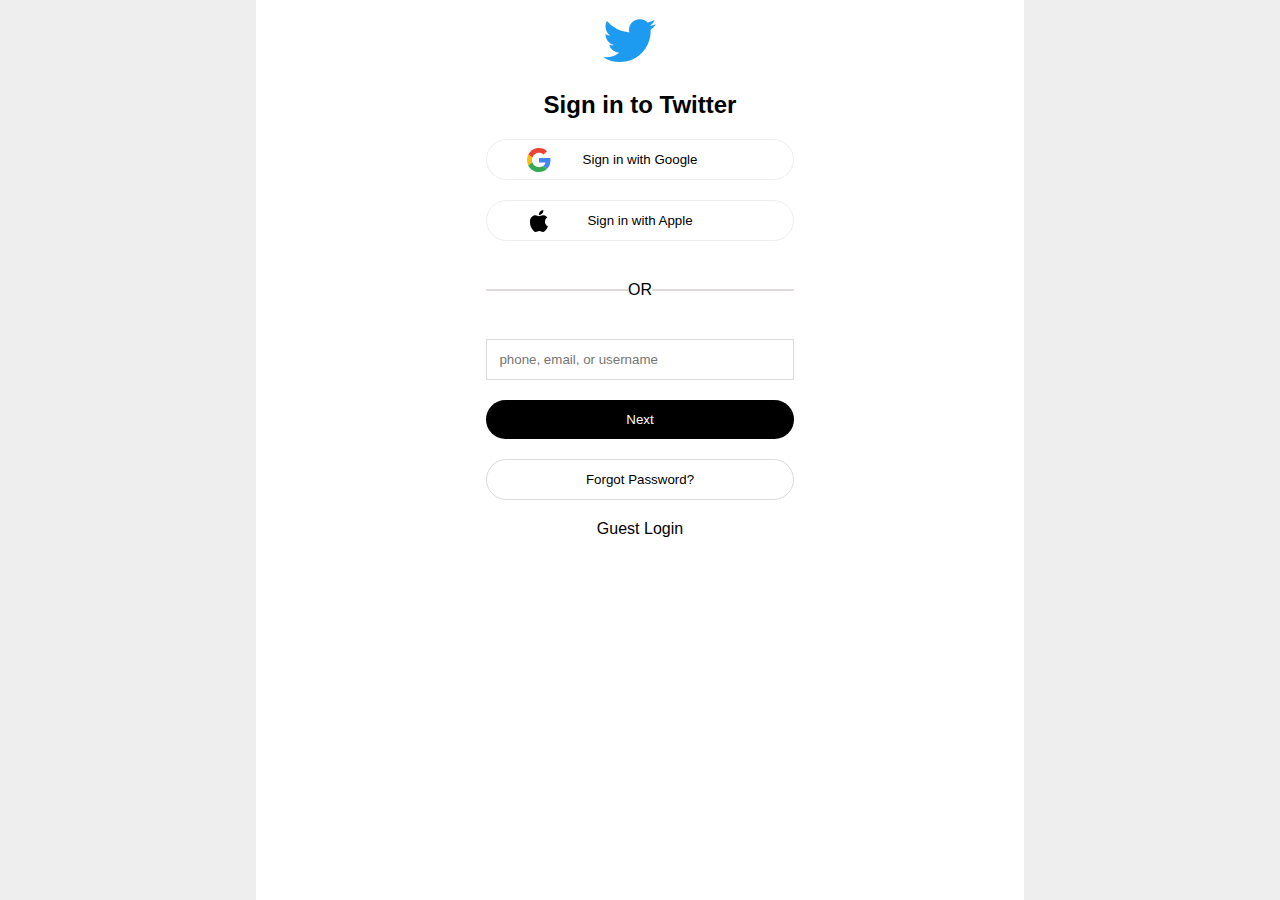
<file: index.html>
<!DOCTYPE html>
<html lang="en">
<head>
    <meta charset="UTF-8">
    <meta http-equiv="X-UA-Compatible" content="IE=edge">
    <meta name="viewport" content="width=device-width, initial-scale=1.0">
    <link rel="stylesheet" href="https://cdnjs.cloudflare.com/ajax/libs/font-awesome/4.7.0/css/font-awesome.min.css">
    <link rel="stylesheet" href="./css/index.css">
    <title>Document</title>
</head>
<body>
    <main class="box">
    <section class="box_container">
        <i class="fa fa-twitter tweety" aria-hidden="true"></i>
        <h2>Sign in to Twitter</h2>
        <div class="sign_in_btn">
        <button class="sign_in_google"><svg version="1.1" xmlns="http://www.w3.org/2000/svg" viewBox="0 0 48 48" class="LgbsSe-Bz112c"><g><path fill="#EA4335" d="M24 9.5c3.54 0 6.71 1.22 9.21 3.6l6.85-6.85C35.9 2.38 30.47 0 24 0 14.62 0 6.51 5.38 2.56 13.22l7.98 6.19C12.43 13.72 17.74 9.5 24 9.5z"></path><path fill="#4285F4" d="M46.98 24.55c0-1.57-.15-3.09-.38-4.55H24v9.02h12.94c-.58 2.96-2.26 5.48-4.78 7.18l7.73 6c4.51-4.18 7.09-10.36 7.09-17.65z"></path><path fill="#FBBC05" d="M10.53 28.59c-.48-1.45-.76-2.99-.76-4.59s.27-3.14.76-4.59l-7.98-6.19C.92 16.46 0 20.12 0 24c0 3.88.92 7.54 2.56 10.78l7.97-6.19z"></path><path fill="#34A853" d="M24 48c6.48 0 11.93-2.13 15.89-5.81l-7.73-6c-2.15 1.45-4.92 2.3-8.16 2.3-6.26 0-11.57-4.22-13.47-9.91l-7.98 6.19C6.51 42.62 14.62 48 24 48z"></path><path fill="none" d="M0 0h48v48H0z"></path></g></svg>Sign in with Google</button>
        <button class="sign_in_apple"><svg viewBox="0 0 24 24" aria-hidden="true" class="r-18jsvk2 r-4qtqp9 r-yyyyoo r-z80fyv r-1d4mawv r-dnmrzs r-bnwqim r-1plcrui r-lrvibr r-19wmn03"><g><path d="M16.365 1.43c0 1.14-.493 2.27-1.177 3.08-.744.9-1.99 1.57-2.987 1.57-.12 0-.23-.02-.3-.03-.01-.06-.04-.22-.04-.39 0-1.15.572-2.27 1.206-2.98.804-.94 2.142-1.64 3.248-1.68.03.13.05.28.05.43zm4.565 15.71c-.03.07-.463 1.58-1.518 3.12-.945 1.34-1.94 2.71-3.43 2.71-1.517 0-1.9-.88-3.63-.88-1.698 0-2.302.91-3.67.91-1.377 0-2.332-1.26-3.428-2.8-1.287-1.82-2.323-4.63-2.323-7.28 0-4.28 2.797-6.55 5.552-6.55 1.448 0 2.675.95 3.6.95.865 0 2.222-1.01 3.902-1.01.613 0 2.886.06 4.374 2.19-.13.09-2.383 1.37-2.383 4.19 0 3.26 2.854 4.42 2.955 4.45z"></path></g></svg>Sign in with Apple</button>


        <div class="divider">OR</div>

        <input type="text" name="" id="sign_in_input" placeholder="phone, email, or username" >

        <button class="next">Next</button>
        <button class="forgot_pass">Forgot Password?</button>

        <a href="main_page.html" class="guest_login">Guest Login</a>
        </div>

    </section>
</main>
</body>
</html>
</file>
<file: css/index.css>
*{
    margin:0;
    padding:0;
    box-sizing: border-box;
}

body{
    font-family: 'Segoe UI', Tahoma, Geneva, Verdana, sans-serif;
}

:root{
    --blue: #147df5;
    --light-blue: #e7e7e8;
}

a{
    text-decoration: none;
}



.wrapper {
    display: grid;
    grid-template-columns: auto auto auto;
}

.container {
    margin-left: 52px;
}

.content {
    width: 600px;
    height: 400px;
    margin-left:300px;
    margin-top: -10px;
}



.logo {
    height: 40px;
    width: 40px;
    margin-bottom: 15px;
}


.post-box {
    border: 1px solid rgb(235, 238, 240);
}

.post-box-tweet {
    display: flex;
    flex-direction: row;
    justify-content: space-between;
    margin-bottom: 10px;
    margin-top: 10px;
}

.post-box-image {
    display: flex;
    padding-top: 10px;
    padding-left: 10px;
}

.post-box-image img {
    height: 50px;
    width: 50px;
    border-radius: 50%;
}

.post-box-image input {
    height: 50px;
    width: 100%;
    border: transparent;
    margin-left: 20px;
    padding: 0px 0px 20px 0px;
}

.inp-btns {
    display: flex;
    flex-direction: row;
    margin-left: 50px;
}

.inp-btns button{
    height: 40px;
    width: 40px;
    background: transparent;
    border: transparent;
}

.inp-btns button:hover { 
    border-radius: 50%;
    background: rgba(218, 114, 29, 0.1);
}

.tweet-post-btn {
    border-radius: 20px;
    height: 40px;
    width: 80px;
    margin-right: 5px;
    background:rgb(29, 161, 242);
    border: transparent;
    color:rgb(235, 238, 240);
    font-weight: 700;
}

.tweet-post-text {
    box-sizing: border-box;
    padding: 10px 0px 30px 20px;
    outline: none;
    border: none;
    resize: none;
    width: 100%;
    height: 80px;
    overflow: -moz-hidden-unscrollable;
    font-size: 19px;
    font-weight: 450;
    font-family: Arial, Helvetica, sans-serif;
}

.tweet-post-text:focus {
    border-bottom: 1px solid rgb(235, 238, 240);
}

.tweet-post-text::-webkit-scrollbar {
    width: 10px;
    background: rgb(29, 161, 242);
    border-radius: 5px;
}

.tweet-post-text::placeholder {
    color: #5c748b;
}

.tweets {
    width: 600px;
    display: flex;
    flex-direction: row;
    border: 1px solid rgb(235, 238, 240);
}

.tweets:hover {
    background: rgb(235, 238, 240);
}

.tweet-profile-image {
    height: 100%;
    width: 80px;
    display: flex;
    flex-direction: column;
    justify-content: flex-start;
}

.tweet-profile-image img {
    height: 50px;
    width: 50px;
    border-radius: 50%;
    padding: 10px;
}

.tweet {
    width: 100%;
    display: flex;
    flex-direction: column;
    margin-right: 10px;

}



.tweet-user-info {
    display: flex;
    justify-content: space-between;
}

.tweet-header {
    display: flex;
    flex-direction: row;
    align-items: center;
    justify-content: space-between;
}

.tweet-image {
    margin-top: 10px;
}

.tweet-image img {
    box-sizing: border-box;
    height: 200px;
    width: 100%;
    border-radius: 10px;
}

.tweet-three-dots-menu button{
    height: 20px;
    width: 40px;
    border-radius: 10px;
    background: transparent;
    border: transparent;
    padding: 5px;
}

.tweet-three-dots-menu button:hover {
    background: rgb(235, 238, 240);
}
 
#tweet-edit {
    height: 20px;
    width: 50px;
}

#tweet-delete {
    height: 20px;
    width: 50px;

}

#tweet-edit:hover, #tweet-delete:hover{
    cursor:pointer;
    color:blue;
}

.hidden{
    display: none;
}

.three_dots{
    cursor: pointer;
    color:grey;
}

.options_edit_delete li{
    list-style: none;
}

.options_edit_delete{
    position: absolute;
}

/* third section css starts here  */

.third_part{
    height:max-content;

}

.search_box{
    display: flex;
    justify-content: center;
    align-items: center;
    margin-top: 5px;

    margin-left: 46px;
     position: sticky;
    margin:10px;
    padding-bottom: 1rem;
    top:0;
    z-index: 1000;
 


}

#search{
    padding:12px;
    background-color:#e7e7e8;
    border:none;
    border-top-right-radius: 30px ;
    border-bottom-right-radius: 30px ;
    font-size: 21px;
    outline: none;
    height: 50px;
}

.fa-search{

    padding:12px;
    background-color:#e7e7e8;
    border:none;
    border-top-left-radius: 30px ;
    border-bottom-left-radius: 30px ;
    color:grey;
     height:50px

}

.trending{
    display: flex;
    flex-direction: column;
    justify-content: center;
    align-items:flex-start;
    border:1px solid red;
    width:56%;
    margin:0 auto;
    background-color: #e7e7e8;
    margin-top: 10px;
}

button{
    cursor:pointer;
}




/* login page css */

.box{
    background-color: #eee;
    width:100vw;
    height: 100vh;
}

.box_container{
    width:60%;
    margin:0 auto;
    background-color: white;
    height: 100vh;

}

.box_container i{
    position: relative;
    left:50%;
    transform: translate(-50%);
    font-size: 60px;
    color:rgb(29, 155, 240);
}

.box_container h2{
    text-align: center;
}

.sign_in_btn{
    display: flex;
    flex-direction: column;
    width:40%;
    margin:0 auto;
    margin-top: 20px;
}

.sign_in_google{
    margin-bottom: 20px;
    
}

.sign_in_google, .sign_in_apple{
    padding:12px;
    background-color: transparent;
    border:1px solid #eee;
    border-radius: 50px;
    position: relative;
}

svg{
    position: absolute;
    top:50%;
    left:25%;
    transform: translate(-25%,-50%);
    height: 24px;
    width:24px;
}

.divider {
    display: flex;
    align-items: center;
    text-align: center;
    margin-top: 40px;

  }


  
  /* To show the lines on right 
  and left sides of the text */
  .divider::after,
  .divider::before {
    content: "";
    border: 1px solid rgb(223, 218, 218);
    flex: 1;
  }

  #sign_in_input{
    border:1px solid rgb(223, 218, 218);
    padding:12px;
    outline: none;
    margin-top: 40px;

  }

  .next{
    

    margin-top: 20px;
    padding:12px;
    background-color: black;
    color:white;
    border:none;
    border-radius: 50px;
  }

  .forgot_pass{
    margin-top: 20px;
    padding:12px;
    background-color: transparent;
    border:1px solid rgb(223, 218, 218);
    border-radius: 50px;
  }

  .guest_login{
    text-decoration: none;
    text-align: center;
    margin-top: 20px;
    color:black;
  }

  .guest_login:hover{
    color:blue;
    text-decoration: underline;
  }


/* LEFT SIDE */
#left_part{
    margin-left: 50px;
    position: fixed;
    top:0;
    left:0;

}

.logo a i{
    color: var(--blue);
    font-size: 30px;
}

.menu_list{
    font-size: 15px;
    font-weight: 600;
    width: fit-content;
    border-radius: 50px;
    margin: 5px;
}

.menu_list.active a{
    color: var(--blue);
}

.for_hover{
    padding:12px;
}

.for_hover:hover{
    background-color: var(--light-blue);
    padding:12px;
}
.fa-twitter{
 padding:20px;
 margin-left: -10px;
 margin-top: -9px;
 
}
.fa-twitter:hover{
    background-color: #e8f5fd;
    padding:20px;
    border-radius: 200px;

  
}

.menu_list:hover a{
    color: var(--blue);
}

.menu_list a{
    color: black;
}

.menu_list i{
    margin-right: 10px;
}



.menu_list:hover .fa-ellipsis-h{
    border: 3px solid var(--blue);
}

#left_part button{
    border: none;
    background-color: var(--blue);
    color: white;
    width: 200px;
    padding: 20px 40px;
    margin-top: 15px;
    border-radius: 50px;
    font-size: 20px;
    cursor: pointer;
}

#user{
    display: flex;
    justify-content: center;
    align-items: center;
    margin-bottom: 20px;
    border-radius: 50px;
    padding: 10px;
    cursor: pointer;
}

#user:hover{
    background-color: var(--light-blue);
}

#user img{
    height: 50px;
    width: 50px;
    border: solid 1px black;
    object-fit: contain;
    border-radius: 50%;
}

#user .user__info{
    margin: 0 30px 0 10px;
}



/* RIGHT SIDE */
#right__side{
    right: 0;
    top: 0;
    padding-right: 30px;
    justify-content: flex-start;
}

#right__side form{
    width: 90%;
    max-width: 300px;
    position: relative;
    height: 50px;
    margin: 10px;
}

#right__side form input{
    width: 100%;
    height: 100%;
    border: none;
    outline: none;
    background-color: #edf2f4;
    padding: 15px 30px;
    border-radius: 50px;
    padding-left: 50px;
    font-size: 20px;
}

#right__side form .icon{
    position: absolute;
    top: 50%;
    transform: translateY(-50%);
    left: 10px;
    color: #aaa;
    font-size: 20px;
}

#right__side form input::placeholder{
    font-size: 15px;
}

#right__side form input:focus{
    background-color: white;
    border: solid 2px var(--blue);
}

.trending{
    width: 90%;
    max-width: 300px;
    background-color: #edf2f3;
    border-radius: 10px;
}

.trend{
    padding: 10px;
    border: solid 1px #ccc;

}

.trend h5{
    margin-bottom: 5px;
    letter-spacing: 1px;
}

.trend p{
    letter-spacing: 2px;
}

.trending h3{
    margin: 20px 10px;
}

.trending button{
    border: none;
    background: none;
    color: var(--blue);
    font-size: 16px;
    padding: 20px 10px;
    cursor: pointer;
}



.profile-box {

    display: flex;
    margin-top: 1.5rem;
    padding: 1rem;
    padding-left:0;
  }

  .profile-box:hover {
    background: #e7e7e8;
    border-radius: 500px;
    cursor: pointer;
  }
  
  .profile-box img {

    width: 50px;
    height: 50px;
    margin: auto;
    border-radius: 100%;

  }
  
  .profile-box .full-name {
    font-weight: 600;
    font-size: 1.1rem;
  }
  
  .profile-box .options-icon .fa-option {
    color: grey;
    margin-left: 1rem;
    margin-top: 40%;
  }


  .user-name {
    color: #39393a;
    font-family: 'Gill Sans', 'Gill Sans MT', Calibri, 'Trebuchet MS', sans-serif;
    font-size: 1.1rem;
  }

  
.user-content-box .user-names {
    display: flex;
    flex-flow: row nowrap;
  }
  .user-names .full-name {
    padding-right: 10px;
    font-size: 1rem;
    font-weight: 700;
    color: rgb(20, 23, 26);
  }
  .user-names .user-name {
    padding-right: 10px;
    font-size: 1.05rem;
    font-weight: 400;
    color: rgb(101, 119, 134);
  }

  .user-names i {
    padding-top: 0.6rem;
    margin-left: 50%;
    color: rgb(101, 119, 134);
  
  }

  .user-name .sub-text {
    font-size: 17px;
    color: rgb(101, 119, 134);
  }

  /* .left_part--top{
    margin-right:-500px;
 } */

 /* third part  */


  
.trends {
    background: #e7e7e8;
    display: flex;
    flex-direction: column;
    justify-content: center;
    width: 80%;
    border-radius: 15px;
    margin: 0 auto;
    margin-top: 1rem;
    border:none;
  }






  .trends .header {
    display: flex;
    flex-flow: row nowrap;
    justify-content: space-between;
    align-items: center;
    padding-bottom: 0.3rem;
    border-bottom: 1px solid rgb(230, 236, 240);
    padding: 0.5rem 1rem;
    border-bottom: 1px solid rgb(230, 236, 240);
  }

  
/* Trending Nav Items */
.nav-list {
    display: flex;
    flex-flow: row nowrap;
    justify-content: space-between;
    padding: 0.5rem 1rem;
    border-bottom: 1px solid rgb(230, 236, 240);
  }
  .nav-list:hover {
    background: rgba(0, 0, 0, 0.03);
    cursor: pointer;
  }
  .nav-list a {
      color: rgb(27, 149, 224);
  }
  .nav-list:last-child {
    font-size: 1rem;
    border-bottom: none;
  }

  
.header h2 {
    font-size: 1.2rem;
    font-weight: 800;
  }
  
  .header i {
    color: rgba(29,161,242,1.00);
    background: rgb(245, 248, 250);
    padding: 0.5rem;
    border-radius: 50%
  }
  .header i:hover {
    background: rgba(29, 161, 242, 0.1);
    padding: 0.5rem;
    border-radius: 50%;
    cursor: pointer;
  }

  .trend-list {
    display: flex;
    flex-flow: column nowrap;
    
  }
  
  .sub-text {
    font-size: 13px;
    color: rgb(101, 119, 134);
  }

  .main-text {
    font-size: 15px;
    color: rgb(20, 23, 26);
  }

  .follow-header .main-text {
    font-size: 19px;

  }

  .nav-list .trend-icon {
    font-size: 13px;
    color:  rgb(101, 119, 134);
  }


  .who_to_follow {
    width: 80%;
    margin: 0 auto;
    background-color: #e7e7e8;
    margin-top: 20px;
    border-radius: 10px;

   
}
.who_to_follow h1{
    font-size: 1.3rem;
    padding: 1rem;
}



.celeb:hover{
  background-color: rgb(234, 231, 231);
 
}

.celeb{
  display: flex;
  justify-content: space-between;
  align-items: center;
  padding: 1rem;
}

.celeb span{
  font-size: .8rem;
  font-weight: 100;
}


.celeb_pic_div{
  display: flex;
  gap: 1rem;
}

.profile_img {
  width: 45px;
  height: 45px;
  object-fit: cover;
  border-radius: 50px;
}

.btn_follow {
  padding: .7rem 1.5rem;
  border-radius: 25px;
  border: none;
  outline: none;
  background-color: rgb(39, 38, 38);
  color: white;
  font-weight: bold;
}


.to_follow{
  display: flex;
  flex-direction: column;
}



.right-footer {
  display: flex;
  flex-direction: column;
  width: 80%;
  margin:0 auto;
}

.footer-links {
  display: flex;
  width:70%;
  justify-content: space-between;
  align-items: flex-start;
  flex-wrap: wrap;
  margin-top: 0.5rem;
  line-height: 1.5;
}
.footer-links a:hover {
  text-decoration: underline;
  color:blue;
}
.footer-links i {
    padding: 0.4rem;
    border-radius: 50%;
}
.footer-links i:hover {
    background: rgb(245, 248, 250);
    padding: 0.4rem;
    border-radius: 50%;
    cursor: pointer;
}

.footer-copyright:hover {
 text-decoration:underline;
 color:blue;
 cursor:pointer;

}

.hash_tag{
  color:rgb(29, 155, 240);
}

.hash_tag:hover{
  text-decoration: underline;
}

.tweet_icons{
  margin-top: 10px;
  margin-bottom: 10px;
  display: flex;
  color:grey;
 
}

.gap_between{
  margin-left: 50px;
}

.fa-bar-chart{
  margin-left: 0px;
}

.fa-comment:hover, .fa-upload:hover, .fa-bar-chart:hover{
  cursor: pointer;
  color:blue;
}

.fa-heart:hover{
  cursor:pointer;
  color:red;
}
.fa-retweet:hover{
  cursor:pointer;
  color:green;
}

.trend_wrapper{
  height:10000px;
}

.trends{
  position: sticky;
  top:-15rem;
}

.who_to_follow{
  position: sticky;
  top:220px;
}

.right-footer{
  position: sticky;
  top:580px;
}



@media screen and (max-width: 1300px){
    svg{
        left:15%
    }
    .third_part{
        display: none;
    }
  #left_part{
    display: none;
  }

  .wrapper {
    grid-template-columns: auto;
  }

  .content, .tweets, .header, .post-box{
    width:80%;
    margin: 0 auto;
  }
  /* .header, .post-box{
    display: none;
  } */


}
@media screen and (max-width: 950px){
    svg{
        left:5%;
    }


   
}
@media screen and (max-width: 750px){
       .sign_in_google, .sign_in_apple{
         width:150%;
         text-align: center;
         margin-left:-20px;
    }




}
@media screen and (max-width: 500px){
       .sign_in_google, .sign_in_apple{
         width:200%;
         text-align: center;
         margin-left:-50px;
    }

}
@media screen and (max-width: 360px){
       .sign_in_google, .sign_in_apple{
         width:250%;
         text-align: center;
         margin-left:-64px;
    }
}
</file>
